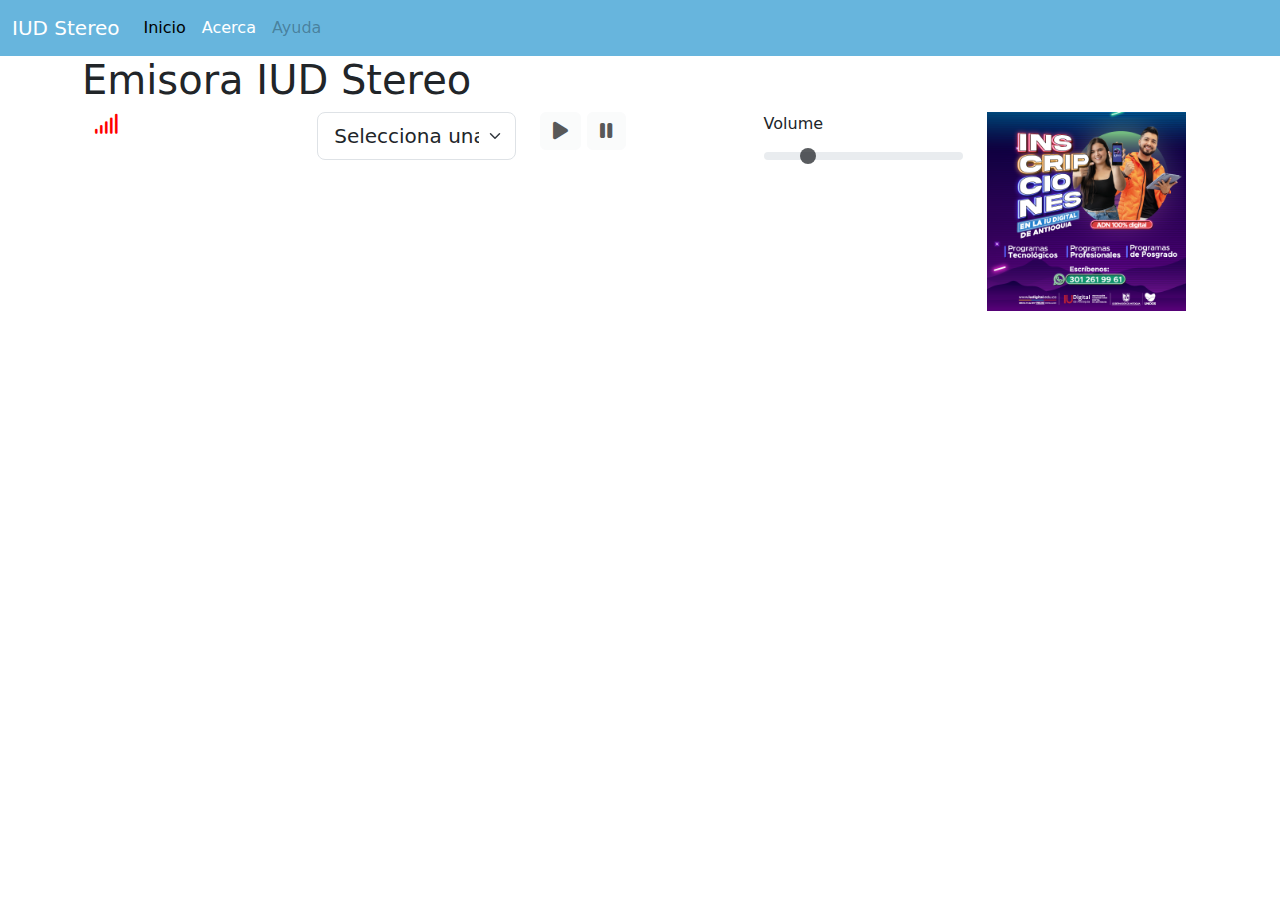
<file: app_emisoras/index.html>
<!DOCTYPE html>
<html lang="en">

<head>
    <meta charset="UTF-8">
    <meta name="viewport" content="width=device-width, initial-scale=1.0">
    <title>IUD Stereo</title>
    <link rel="shortcut icon" href="./img/favicon.ico">
    <link rel="stylesheet" href="https://cdnjs.cloudflare.com/ajax/libs/font-awesome/6.4.0/css/all.min.css" />
    <link href="https://cdn.jsdelivr.net/npm/bootstrap@5.3.0/dist/css/bootstrap.min.css" rel="stylesheet" />
    <link rel="stylesheet" href="./css/style.css">

    <link rel="apple-touch-icon" sizes="57x57" href="/img/apple-icon-57x57.png">
    <link rel="apple-touch-icon" sizes="60x60" href="/img/apple-icon-60x60.png">
    <link rel="apple-touch-icon" sizes="72x72" href="/img/apple-icon-72x72.png">
    <link rel="apple-touch-icon" sizes="76x76" href="/img/apple-icon-76x76.png">
    <link rel="apple-touch-icon" sizes="114x114" href="/img/apple-icon-114x114.png">
    <link rel="apple-touch-icon" sizes="120x120" href="/img/apple-icon-120x120.png">
    <link rel="apple-touch-icon" sizes="144x144" href="/img/apple-icon-144x144.png">
    <link rel="apple-touch-icon" sizes="152x152" href="/img/apple-icon-152x152.png">
    <link rel="apple-touch-icon" sizes="180x180" href="/img/apple-icon-180x180.png">
    <link rel="icon" type="image/png" sizes="192x192"  href="/img/android-icon-192x192.png">
    <link rel="icon" type="image/png" sizes="32x32" href="/img/favicon-32x32.png">
    <link rel="icon" type="image/png" sizes="96x96" href="/img/favicon-96x96.png">
    <link rel="icon" type="image/png" sizes="16x16" href="/img/favicon-16x16.png">
    <link rel="manifest" href="/manifest.json" crossorigin="use-credentials">
    <meta name="msapplication-TileColor" content="#d62233">
    <meta name="msapplication-TileImage" content="/img/ms-icon-144x144.png">
    <meta name="theme-color" content="#d62233">
</head>

<body>
    <nav class="navbar navbar-expand-lg">
        <div class="container-fluid">
            <button class="navbar-toggler" type="button" data-bs-toggle="collapse" data-bs-target="#navbarTogglerDemo01"
                aria-controls="navbarTogglerDemo01" aria-expanded="false" aria-label="Toggle navigation">
                <span class="navbar-toggler-icon"></span>
            </button>
            <div class="collapse navbar-collapse" id="navbarTogglerDemo01">
                <a class="navbar-brand" href="#">IUD Stereo</a>
                <ul class="navbar-nav me-auto mb-2 mb-lg-0">
                    <li class="nav-item">
                        <a class="nav-link active" aria-current="page" href="#">
                            Inicio
                        </a>
                    </li>
                    <li class="nav-item">
                        <a class="nav-link" href="#">Acerca</a>
                    </li>
                    <li class="nav-item">
                        <a class="nav-link disabled">Ayuda</a>
                    </li>
                </ul>
            </div>
        </div>
    </nav>
    <main class="container">
        <h1>Emisora IUD Stereo</h1>
        <div class="container">
            <div class="row">
                <div class="col-sm">
                    <i id="signal" class="fa-solid fa-signal fa-lg"></i>
                </div>
                <audio controls autoplay id="reproductor">
                    <source src="">
                    Tu navegador no soporta este tag
                </audio>
                <div class="col-sm">
                    <select 
                        onchange="cambiarEmisora(this)"
                        id="select-emisoras" 
                        class="form-select form-select-lg mb-3" 
                        aria-label=".form-select-lg example"
                    >
                    </select>
                </div>
                <div class="col-sm">
                    <button onclick="playMusic()" id="play" type="button" class="btn btn-light">
                        <i class="fa-solid fa-play fa-lg"></i>
                    </button>
                    <button onclick="pauseMusic()" id="pause" type="button" class="btn btn-light">
                        <i class="fa-solid fa-pause fa-lg"></i>
                    </button>
                </div>
                <div class="col-sm">
                    <label for="volume" class="form-label">Volume</label>
                    <input
                        onchange="changeVolume(this)"
                        type="range" 
                        class="form-range" 
                        id="volume"
                        min="0"
                        max="100"
                        step="0.5"
                    />
                </div>
                <div class="col-sm">
                    <img src="./img/Inscripciones-IUD.png" class="img-fluid">
                </div>
            </div>
        </div>
    </main>
    <script src="./js/script.js"></script>
    <script src="https://cdn.jsdelivr.net/npm/bootstrap@5.3.0/dist/js/bootstrap.bundle.min.js"></script>
    <script src="./serviceWorker.js"></script>
</body>

</html>
</file>
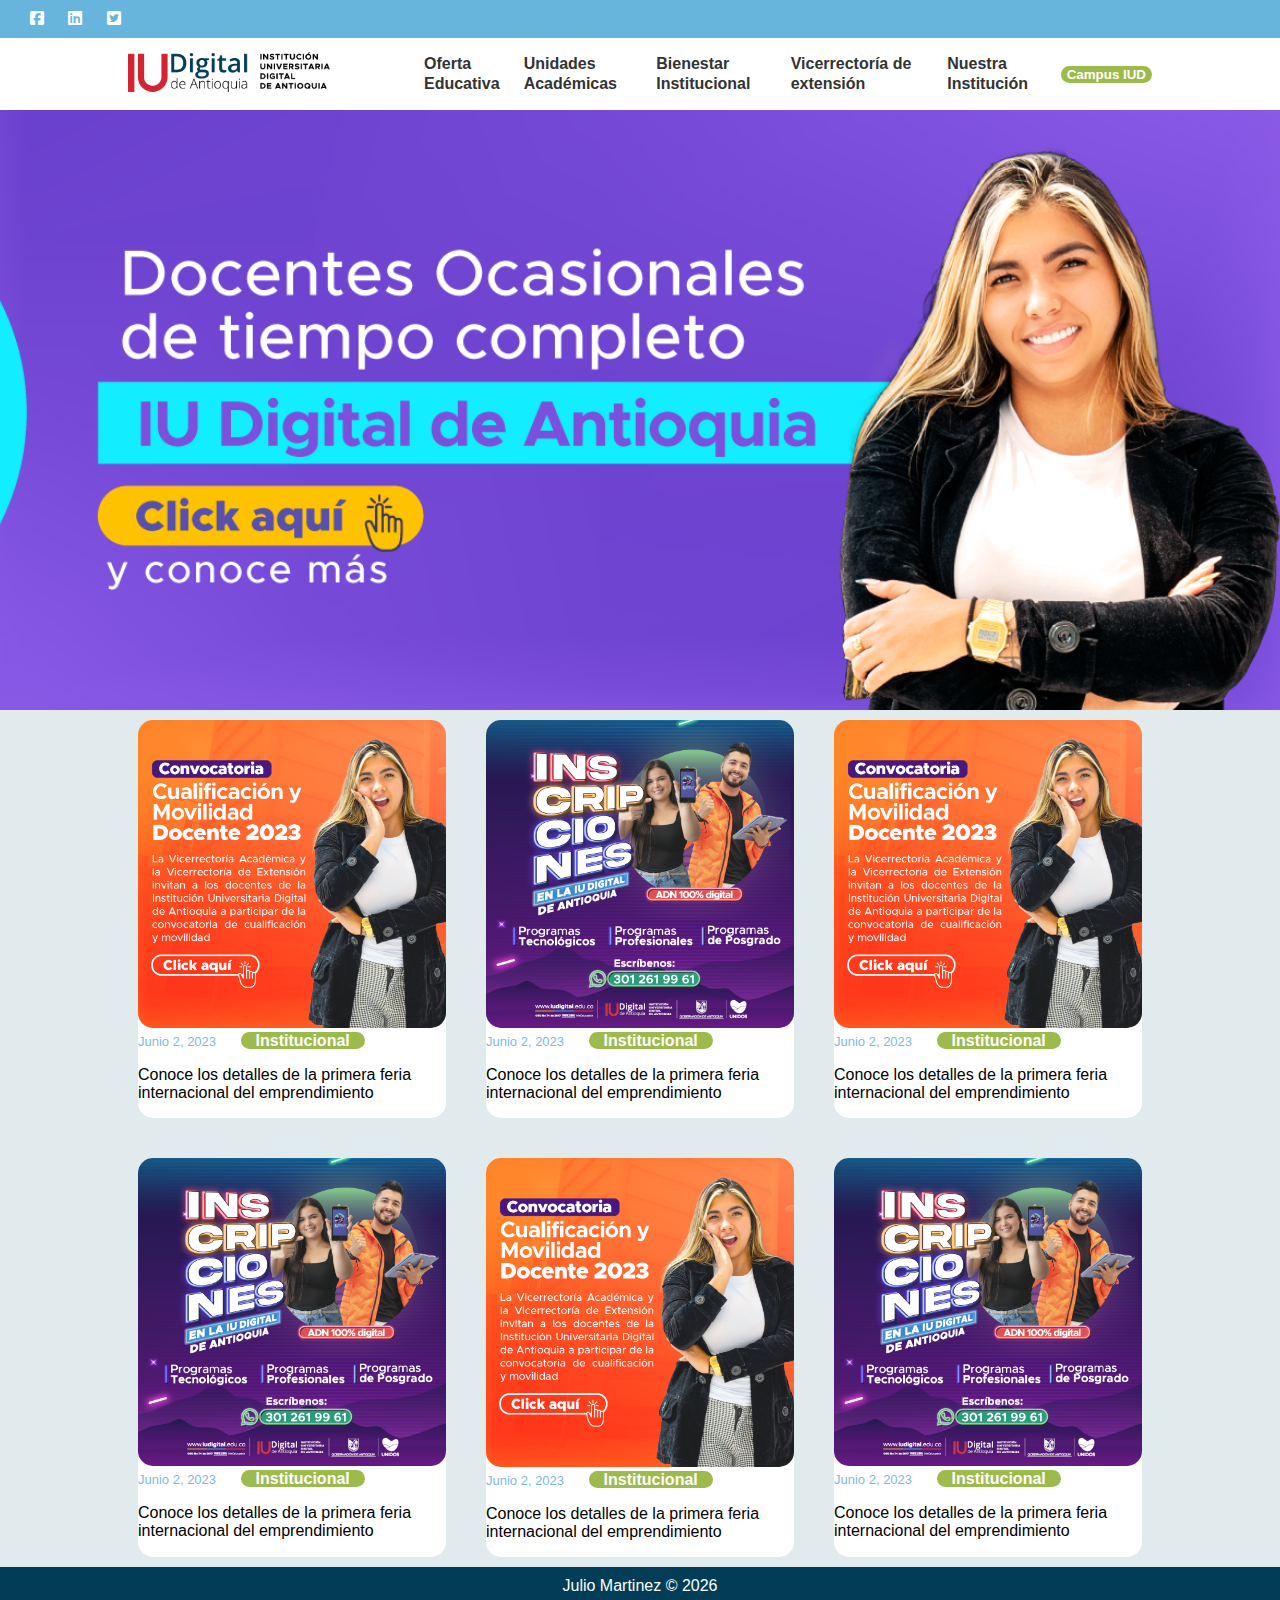
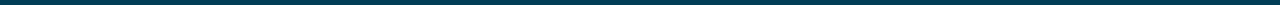
<file: landingPage/index.html>
<!DOCTYPE html>
<html lang="es">

<head>
  <title>IUDigital</title>
  <meta charset="UTF-8" />
  <meta name="viewport" content="width=device-width, initial-scale=1" />
  <meta http-equiv="X-UA-Compatible" content="ie=edge" />
  <link rel="shortcut icon" href="./img/favicon.ico" />
  <link rel="stylesheet" href="./css/style.css" />
  <link rel="stylesheet" href="https://cdnjs.cloudflare.com/ajax/libs/font-awesome/6.4.0/css/all.min.css" />
</head>

<body>
  <main class="container">
    <!-- header -->
    <header class="header">
      <div class="nav1">
        <i class="fa-brands fa-square-facebook"></i>
        <i class="fa-brands fa-linkedin"></i>
        <i class="fa-brands fa-square-twitter"></i>
      </div>
    </header>

    <!-- Navegación -->
    <nav class="nav">
      <div class="menu">
        <!-- logo -->
        <div class="logo">
          <img src="./img/logo-escudo.png" />
        </div>
        <!-- items menú -->
        <div class="nav2">
          <!--botón menú móviles-->
          <button id="btn-menu">
            <i class="fa-solid fa-bars"></i>
          </button>
          <ul class="nav-item" id="nav-items">
            <li>
              <a href="#">Oferta Educativa</a>
            </li>
            <li>
              <a href="#">Unidades Académicas</a>
            </li>
            <li>
              <a href="#">Bienestar Institucional</a>
            </li>
            <li>
              <a href="#">Vicerrectoría de extensión</a>
            </li>
            <li>
              <a href="#">Nuestra Institución</a>
            </li>
            <li class="list-submenu">
              <div class="submenu">
                <button class="button">Campus IUD</button>
              </div>
            </li>
          </ul>
        </div>
      </div>
    </nav>

    <!-- slider -->
    <div class="slider">
    </div>

    <!-- sección noticias -->
    <section class="section">
      <div class="articles">
        <!-- articulos (tarjeticas )-->
        <article class="article">
          <div class="img">
            <img src="./img/Cualificación Movilidad Docentes.png" />
          </div>
          <div>
            <span>Junio 2, 2023</span>
            <a class="button" href="#">Institucional</a>
          </div>
          <p >
            Conoce los detalles de la primera feria internacional del emprendimiento
          </p>
        </article>
        <article class="article">
          <div class="img">
            <img src="./img/Inscripciones-IUD.png" />
          </div>
          <div>
            <span>Junio 2, 2023</span>
            <a class="button" href="#">Institucional</a>
          </div>
          <p>
            Conoce los detalles de la primera feria internacional del emprendimiento
          </p>
        </article>
        <article class="article">
          <div class="img">
            <img src="./img/Cualificación Movilidad Docentes.png" />
          </div>
          <div>
            <span>Junio 2, 2023</span>
            <a class="button" href="#">Institucional</a>
          </div>
          <p>
            Conoce los detalles de la primera feria internacional del emprendimiento
          </p>
        </article>
        <article class="article">
          <div class="img">
            <img src="./img/Inscripciones-IUD.png" />
          </div>
          <div>
            <span>Junio 2, 2023</span>
            <a class="button" href="#">Institucional</a>
          </div>
          <p>
            Conoce los detalles de la primera feria internacional del emprendimiento
          </p>
        </article>
        <article class="article">
          <div class="img">
            <img src="./img/Cualificación Movilidad Docentes.png" />
          </div>
          <div>
            <span>Junio 2, 2023</span>
            <a class="button" href="#">Institucional</a>
          </div>
          <p>
            Conoce los detalles de la primera feria internacional del emprendimiento
          </p>
        </article>
        <article class="article">
          <div class="img">
            <img src="./img/Inscripciones-IUD.png" />
          </div>
          <div>
            <span>Junio 2, 2023</span>
            <a class="button" href="#">Institucional</a>
          </div>
          <p>
            Conoce los detalles de la primera feria internacional del emprendimiento
          </p>
        </article>
      </div>
    </section>

    <!-- footer -->
    <footer class="footer">
      <div class="foot">
        Julio Martinez &copy; <span id="year">---</span>
      </div>
    </footer>

  </main>
  <script src="./js/script.js"></script>
</body>

</html>
</file>
<file: app_emisoras/css/style.css>
.navbar {
    background: #67b5dd;
}

    .navbar a{
        color: #fff;
    }

#reproductor {
    display: none;
}

#signal {
    color: red;
}
</file>
<file: landingPage/css/style.css>
* {
   /*border-style: dashed;*/
   box-sizing: border-box;
}

body {
    font-family: 'Franklin Gothic Medium', 'Arial Narrow', Arial, sans-serif;
    margin: 0;
}

a {
    text-decoration: none;
}

.container {
    background-color: transparent;
    display: grid;
    grid-template-areas:
    'header header header'
    'nav nav nav'
    'slider slider slider'
    'section section section'
    'footer footer footer';
    column-gap: 10px;
    align-items: center;
}

/*Start Header */
.header {
    grid-area: header;
    background-color: #67b5dd;
    color: #fff;
}

    .nav1{
        padding: 10px;
    }

    .nav1 i {
        margin-left: 20px;
    }
/*End Header */

/*Start Nav*/
.nav {
    grid-area: nav;
    background-color: #fff;
    width: 80%;
    margin: 0 auto;
}

    .menu {
        display: grid;
        grid-template-columns: 1fr 3fr;
        align-items: center;
    }

        .logo {
            background: #fff;
        }

            .logo img{
                width: 80%;
            }

        .nav2 {

        }

        .nav2 ul{
            display: flex;
            list-style: none;
            align-content: center;
            justify-content: center
        }

        .nav a{
            color: #333;
            /*padding: 10px 12px;*/
            text-align: center;
            font-weight: bold;
            line-height: 20px;
        }

        .nav a:hover{
            color: orange;
        }

        .list-submenu {
            display: flex;
            align-items: center;
        }

        .submenu {
            width: 100%;
            white-space: nowrap;
        }

            .button {
                background: #9dba4c;
                border: none;
                border-radius: 20px;
                color: #ffffff;
                font-weight: bold;
            }
/*End Nav*/

/*Start Slider */
.slider {
    grid-area: slider;
    background: url(../img/backgroung.png);
    height: 600px;
    background-repeat: no-repeat;
    background-size: cover;
    background-position: center;
}
/*End Slider */

.section {
    grid-area: section;
    background-color: #e1eaed;
}

    .articles {
        display: grid;
        grid-template-columns: 1fr 1fr 1fr;
        grid-gap: 40px;
        width: 80%;
        max-width: 81%;
        margin: 0 auto;
        padding: 10px;
    }

        .article {
            background-color: #fff;
            border-radius: 15px;
        }

        .article span {
            color: #7ebae0;
            font-weight: 100;
            font-size: small;
            margin-right: 20px;
        }

        .article a {
            padding-left: 15px;
            padding-right: 15px;
        }

        .article img{
            width: 100%;
            border-radius: 15px;
            opacity: 0.9;

            transition: transform 2s, opacity 1s ease-in-out;
            -moz-transition: transform 2s;
            -webkit-transition: transform 2s;
            -o-transition: transform 2s;
            -ms-transition: transform 2s;
            
        }

        .article img:hover{
            transform: scale(1.1);
            opacity: 1;
        }
        
        .article .img {
            overflow: hidden;
        }

.footer {
    grid-area: footer;
    background-color: #013d56;
}

    .foot{
        color: #fff;
        text-align: center;
        padding: 10px;
        height: auto;
    }

#btn-menu {
    display: none;
}

@media all and (max-width: 425.99999px) {
    .logo {
        display: none;
    }

    .menu {
        align-items: left;
    }

    .slider {
        width: 100%;
        height: 50px;
    }

    .list-submenu {
        display: block;
        
    }

    .submenu {
        width: 100%;
    }

    .nav2 ul {
        display: flex;
        flex-direction: row;
        flex-wrap: wrap;
        margin: 0;
    }


    .articles{
        display: grid;
        grid-template-columns: auto;
        grid-template-rows: auto;
        row-gap: 5px;
        width: 100%;
    }

    nav {
        background-color: #7ebae0;
    }

    nav ul {
        list-style: none;
        display: none;
        margin-top: -20px;
    }

    .nav2 a {
        font-weight: lighter;
    }

    #btn-menu {
        display: block;
        background: transparent;
        font-size: 1.5rem;
        opacity: 0.5;
        border: none;
    }

    #btn-menu:hover {
        opacity: 1;
        cursor: pointer;
    }

    #btn-menu:active {
        opacity: 1;
        cursor: pointer;
    }

}
</file>
